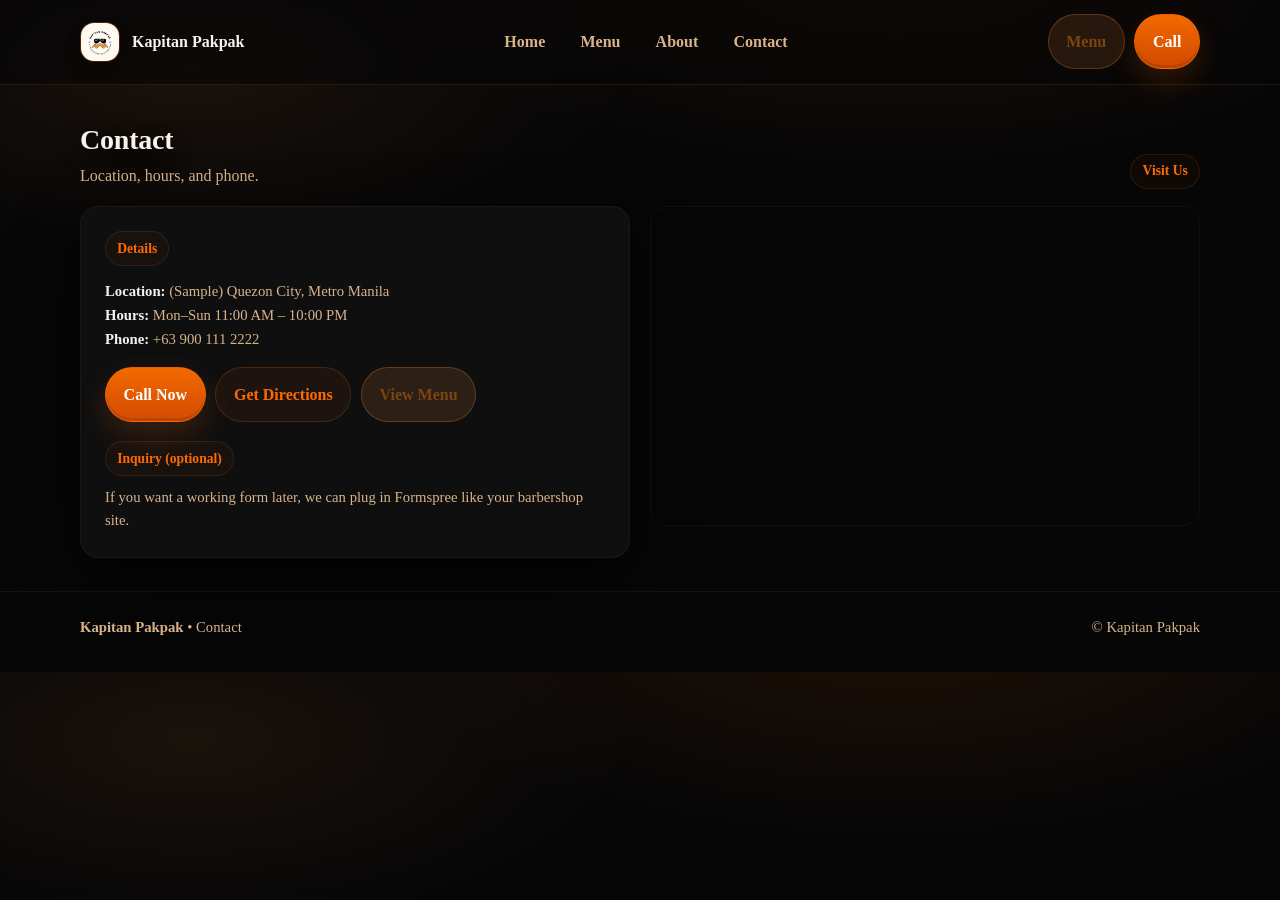
<file: contact.html>
<!doctype html>
<html lang="en">
<head>
  <meta charset="utf-8" />
  <meta name="viewport" content="width=device-width,initial-scale=1" />
  <title>Contact | Kapitan Pakpak</title>
  <meta name="description" content="Location, hours, and phone for Kapitan Pakpak." />
  <link rel="stylesheet" href="assets/css/style.css" />
</head>
<body>

<header>
    <div class="container nav">
    <a class="brand" href="index.html">
    <img src="assets/img/kapitanpakpak_logo.jpg" alt="Kapitan Pakpak" class="logo" />
      <div>Kapitan Pakpak</div>
    </a>
    
    <nav class="navlinks">
      <a href="index.html">Home</a><a href="menu.html">Menu</a><a href="about.html">About</a><a href="contact.html">Contact</a>
    </nav>
    <div class="nav-actions">
      <a class="btn gold" href="menu.html">Menu</a>
      <a class="btn primary" href="tel:+639001112222">Call</a>
    </div>
  </div>
</header>

<main class="section">
  <div class="container">
    <div class="section-title">
      <div>
        <h2>Contact</h2>
        <p>Location, hours, and phone.</p>
      </div>
      <span class="pill">Visit Us</span>
    </div>

    <div class="split">
      <div class="card pad">
        <span class="pill">Details</span>
        <p class="small" style="margin:.9rem 0 0;">
          <b style="color:var(--text)">Location:</b> (Sample) Quezon City, Metro Manila<br>
          <b style="color:var(--text)">Hours:</b> Mon–Sun 11:00 AM – 10:00 PM<br>
          <b style="color:var(--text)">Phone:</b> +63 900 111 2222
        </p>

        <div style="margin-top:1rem; display:flex; gap:.6rem; flex-wrap:wrap;">
          <a class="btn primary" href="tel:+639001112222">Call Now</a>
          <a class="btn" href="https://maps.google.com/?q=Quezon+City" target="_blank" rel="noreferrer">Get Directions</a>
          <a class="btn gold" href="menu.html">View Menu</a>
        </div>

        <div style="margin-top:1.2rem;">
          <span class="pill">Inquiry (optional)</span>
          <p class="small" style="margin:.6rem 0 0;">If you want a working form later, we can plug in Formspree like your barbershop site.</p>
        </div>
      </div>

      <div>
        <iframe class="map"
          src="https://www.google.com/maps?q=Quezon%20City&output=embed"
          loading="lazy" referrerpolicy="no-referrer-when-downgrade"></iframe>
      </div>
    </div>

  </div>
</main>

<footer>
  <div class="container footer-grid">
    <div class="small"><b>Kapitan Pakpak</b> • Contact</div>
    <div class="small">© <span id="year"></span> Kapitan Pakpak</div>
  </div>
</footer>

<script src="assets/js/main.js"></script>
</body>
</html>
</file>
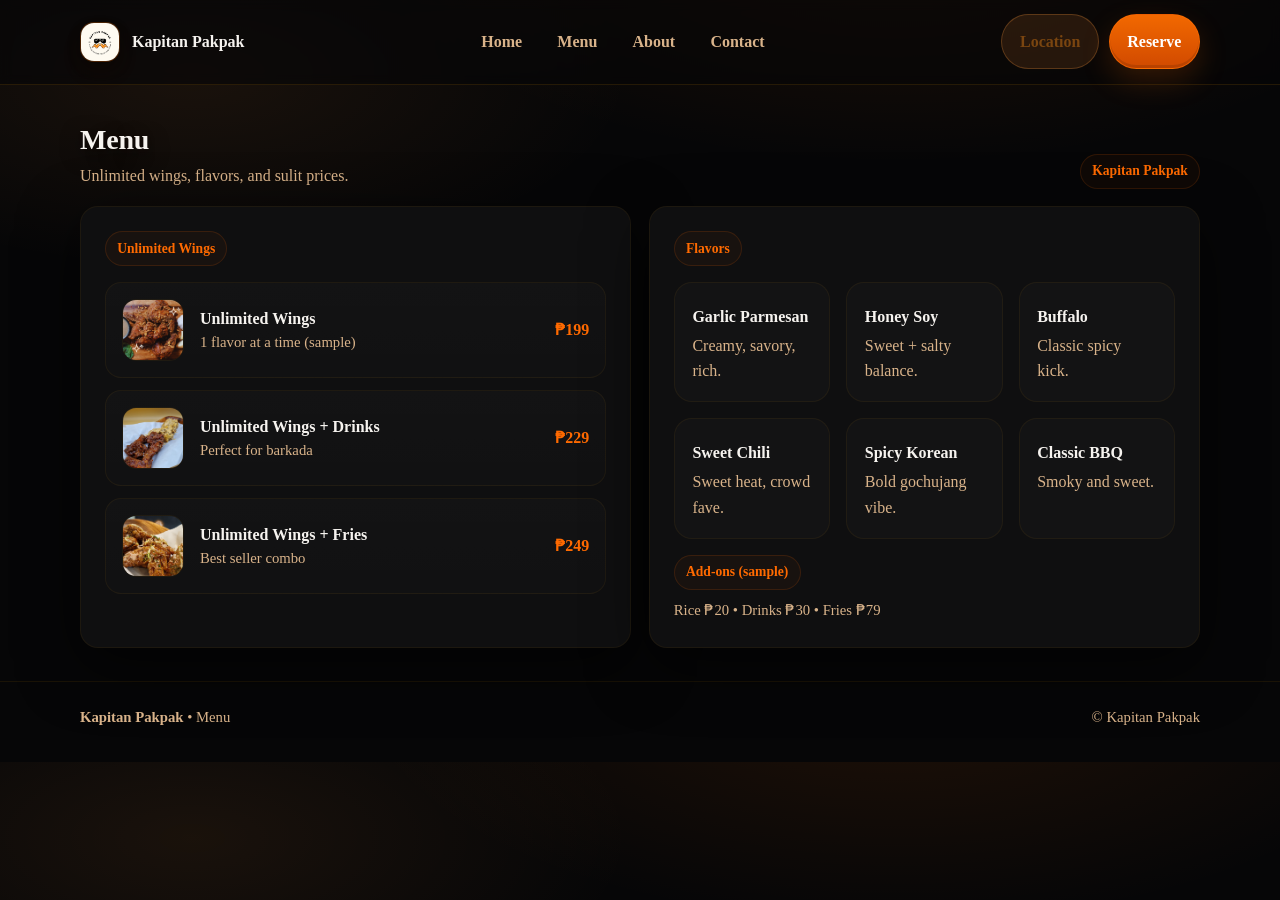
<file: menu.html>
<!doctype html>
<html lang="en">
<head>
  <meta charset="utf-8" />
  <meta name="viewport" content="width=device-width,initial-scale=1" />
  <title>Menu | Kapitan Pakpak</title>
  <meta name="description" content="Kapitan Pakpak menu: unlimited wings, flavors, and prices." />
  <link rel="stylesheet" href="assets/css/style.css" />
</head>
<body>

<header>
    <div class="container nav">
    <a class="brand" href="index.html">
    <img src="assets/img/kapitanpakpak_logo.jpg" alt="Kapitan Pakpak" class="logo" />
      <div>Kapitan Pakpak</div>
    </a>
    
    <nav class="navlinks">
      <a href="index.html">Home</a><a href="menu.html">Menu</a><a href="about.html">About</a><a href="contact.html">Contact</a>
    </nav>
    <div class="nav-actions">
      <a class="btn gold" href="contact.html">Location</a>
      <a class="btn primary" href="contact.html">Reserve</a>
    </div>
  </div>
</header>

<main class="section">
  <div class="container">

    <div class="section-title">
      <div>
        <h2>Menu</h2>
        <p>Unlimited wings, flavors, and sulit prices.</p>
      </div>
      <span class="pill">Kapitan Pakpak</span>
    </div>

    <div class="menu-grid">
      <div class="card pad">
        <span class="pill">Unlimited Wings</span>

        <div style="margin-top:1rem; display:flex; flex-direction:column; gap:.75rem;">
          <div class="menu-item">
            <img src="assets/img/wings1.jpg" alt="Unlimited wings" />
            <div>
              <b>Unlimited Wings</b>
              <span>1 flavor at a time (sample)</span>
            </div>
            <div class="price">₱199</div>
          </div>

          <div class="menu-item">
            <img src="assets/img/wings2.jpg" alt="Unli wings plus" />
            <div>
              <b>Unlimited Wings + Drinks</b>
              <span>Perfect for barkada</span>
            </div>
            <div class="price">₱229</div>
          </div>

          <div class="menu-item">
            <img src="assets/img/wings3.jpg" alt="Wings and fries" />
            <div>
              <b>Unlimited Wings + Fries</b>
              <span>Best seller combo</span>
            </div>
            <div class="price">₱249</div>
          </div>
        </div>
      </div>

      <div class="card pad">
        <span class="pill">Flavors</span>

        <div class="grid-3" style="margin-top:1rem;">
          <div class="flavor"><h4>Garlic Parmesan</h4><p>Creamy, savory, rich.</p></div>
          <div class="flavor"><h4>Honey Soy</h4><p>Sweet + salty balance.</p></div>
          <div class="flavor"><h4>Buffalo</h4><p>Classic spicy kick.</p></div>
          <div class="flavor"><h4>Sweet Chili</h4><p>Sweet heat, crowd fave.</p></div>
          <div class="flavor"><h4>Spicy Korean</h4><p>Bold gochujang vibe.</p></div>
          <div class="flavor"><h4>Classic BBQ</h4><p>Smoky and sweet.</p></div>
        </div>

        <div style="margin-top:1rem;">
          <span class="pill">Add-ons (sample)</span>
          <div class="small" style="margin-top:.6rem;">
            Rice ₱20 • Drinks ₱30 • Fries ₱79
          </div>
        </div>
      </div>
    </div>

  </div>
</main>

<footer>
  <div class="container footer-grid">
    <div class="small"><b>Kapitan Pakpak</b> • Menu</div>
    <div class="small">© <span id="year"></span> Kapitan Pakpak</div>
  </div>
</footer>

<script src="assets/js/main.js"></script>
</body>
</html>
</file>
<file: assets/css/style.css>
:root{
  --bg:#060607;
  --paper:#0f0f10;
  --text:#f6f3ef;
  --muted:#d9b38a;
  --line:rgba(255,165,0,.06);
  --accent:#ff6a00;   /* orange */
  --accent2:#ff9f3a;  /* warm orange */
  --shadow: 0 18px 60px rgba(0,0,0,.6);
  --radius:18px;
  --max:1120px;
}

*{box-sizing:border-box}
html,body{margin:0;padding:0}
body{
  background: radial-gradient(900px 400px at 70% -10%, rgba(255,110,0,.10), transparent 60%),
              radial-gradient(800px 350px at 15% 10%, rgba(255,150,60,.08), transparent 55%),
              var(--bg);
  color:var(--text);
  font-family: ui-serif, Georgia, "Times New Roman", serif;
  line-height:1.6;
}
a{color:inherit;text-decoration:none}
img{max-width:100%;display:block}
.container{width:min(var(--max),92vw);margin:0 auto}

h1,h2,h3{
  font-family: ui-serif, Georgia, "Times New Roman", serif;
  letter-spacing:-.2px;
  color:var(--text);
  text-shadow:0 6px 20px rgba(0,0,0,.72), 0 0 10px rgba(255,110,0,.03);
}
.small{font-size:.92rem;color:var(--muted)}

.btn{
  display:inline-flex;align-items:center;justify-content:center;
  gap:.55rem;
  padding:.85rem 1.1rem;
  border-radius:999px;
  border:1px solid rgba(255,110,0,.20);
  background: rgba(255,110,0,.06);
  color:var(--accent);
  font-weight:700;
  transition:.18s ease;
}
.btn:hover{transform:translateY(-1px);background:rgba(255,110,0,.10)}
.btn.primary{
  background: linear-gradient(180deg, rgba(255,110,0,.95), rgba(255,90,0,.82));
  color:#fff;
  border-color:rgba(255,110,0,.55);
  box-shadow: 0 12px 30px rgba(255,110,0,.18), inset 0 -3px rgba(0,0,0,.12);
}
.btn.gold{
  background: rgba(255,150,60,.12);
  border-color:rgba(255,150,60,.25);
  color:#7a4510;
}
.pill{
  display:inline-block;
  padding:.35rem .7rem;
  border-radius:999px;
  border:1px solid rgba(255,110,0,.14);
  background: rgba(255,110,0,.04);
  color:var(--accent);
  font-weight:700;
  font-size:.85rem;
}

header{
  position:sticky;top:0;z-index:50;
  background: rgba(6,6,7,.6);
  backdrop-filter: blur(6px);
  border-bottom:1px solid rgba(255,165,0,.12);
}
.nav{
  display:flex;align-items:center;justify-content:space-between;
  padding:.9rem 0;
}
.brand{
  display:flex;align-items:center;gap:.75rem;
  font-weight:900;
}
.logo{
  width:40px;height:40px;border-radius:14px;
  display:grid;place-items:center;
  background: rgba(255,110,0,.10);
  border:1px solid rgba(255,110,0,.18);
  color:var(--accent);
  box-shadow: 0 12px 30px rgba(255,110,0,.04), 0 6px 12px rgba(0,0,0,.45);
}
.navlinks{display:flex;gap:1rem;align-items:center}
.navlinks a{
  padding:.45rem .6rem;
  border-radius:12px;
  color:var(--muted);
  font-weight:700;
}
.navlinks a:hover{background:rgba(255,255,255,.03);color:var(--text)}
.nav-actions{display:flex;gap:.6rem;align-items:center}

.section{padding:2.1rem 0}
.card{
  background: var(--paper);
  border:1px solid var(--line);
  border-radius: var(--radius);
  box-shadow: var(--shadow);
  overflow:hidden;
}
.pad{padding:1.5rem}

.hero{
  padding:1.8rem 0 1.1rem;
}
.hero-grid{
  display:grid;
  grid-template-columns: 1.15fr .85fr;
  gap:1.2rem;
  align-items:stretch;
}
.hero-card{
  position:relative;
  min-height: 460px;
}
.hero-card::before{
  content:"";
  position:absolute;
  right:6%;
  top:12%;
  width:240px;
  height:240px;
  border-radius:50%;
  background: radial-gradient(circle at 30% 30%, rgba(255,110,0,.95), rgba(255,150,60,.28) 40%, transparent 66%);
  filter: blur(36px);
  pointer-events:none;
  z-index:2;
}
.hero-card::after{
  content:"";
  position:absolute;
  right:-6%;
  bottom:-6%;
  width:420px;
  height:420px;
  border-radius:50%;
  background: radial-gradient(circle at 50% 50%, rgba(255,110,0,.6), rgba(255,110,0,.08) 40%, transparent 72%);
  filter: blur(90px);
  pointer-events:none;
  z-index:0;
}
.hero-bg{
  position:absolute;inset:0;
  background:
    linear-gradient(90deg, rgba(6,6,7,.92) 0%, rgba(6,6,7,.72) 52%, rgba(6,6,7,.35) 100%),
    url("../img/hero.jpg");
  background-size:cover;
  background-position:center;
  mix-blend-mode:normal;
  z-index:0;
}
.hero-content{
  position:relative;
  padding: 2rem;
  width:min(620px,92%);
  z-index:3;
}
.hero h1{margin:.8rem 0 .55rem;font-size:clamp(2.2rem,4vw,3.2rem);line-height:1.05;color:var(--text);text-shadow:0 6px 20px rgba(0,0,0,.72), 0 0 10px rgba(255,110,0,.03)}
.hero p{margin:0 0 1.1rem;color:var(--muted);max-width:55ch}
.hero .cta{display:flex;gap:.7rem;flex-wrap:wrap;margin-top:.2rem}

.thumb-row{
  display:grid;
  grid-template-columns: repeat(3, 1fr);
  gap:.7rem;
  margin-top:1.2rem;
}
.thumb{
  border-radius:16px;
  overflow:hidden;
  border:1px solid var(--line);
  height: 88px;
}
.thumb img{width:100%;height:100%;object-fit:cover}

.side{
  display:flex;flex-direction:column;gap:1.2rem;
}
.highlight{
  display:flex;gap:1rem;align-items:flex-start;
}
.icon{
  width:44px;height:44px;border-radius:14px;
  display:grid;place-items:center;
  background: rgba(255,150,60,.14);
  border:1px solid rgba(255,150,60,.24);
  color:#7a4510;
  flex:0 0 auto;
  box-shadow: 0 8px 20px rgba(0,0,0,.45);
}
.list{margin:.5rem 0 0;padding-left:1.1rem;color:var(--muted)}
.list li{margin:.35rem 0}

.section-title{
  display:flex;align-items:end;justify-content:space-between;
  gap:1rem;margin-bottom:1.1rem;
}
.section-title h2{margin:0;font-size:1.75rem}
.section-title p{margin:0;color:var(--muted)}

.menu-grid{
  display:grid;
  grid-template-columns: 1fr 1fr;
  gap:1.1rem;
}
.menu-item{
  display:flex;gap:1rem;align-items:center;
  padding:1rem;border-radius:16px;
  border:1px solid var(--line);
  background: linear-gradient(180deg, rgba(255,255,255,.02), rgba(255,255,255,.01));
}
.menu-item img{
  width:62px;height:62px;border-radius:14px;object-fit:cover;
  border:1px solid var(--line);
}
.menu-item b{display:block}
.menu-item span{display:block;color:var(--muted);font-size:.92rem}
.price{
  margin-left:auto;
  font-weight:900;
  color:var(--accent);
}

.grid-3{
  display:grid;
  grid-template-columns: repeat(3,1fr);
  gap:1rem;
}
.flavor{
  border-radius:18px;
  border:1px solid var(--line);
  background: rgba(255,255,255,.02);
  padding:1.1rem;
}
.flavor h4{margin:.2rem 0 .2rem}
.flavor p{margin:0;color:var(--muted)}

.split{
  display:grid;
  grid-template-columns: 1fr 1fr;
  gap:1.2rem;
  align-items:stretch;
}
.about-img{
  min-height: 340px;
  background:
    linear-gradient(0deg, rgba(6,6,7,.30), rgba(6,6,7,.12)),
    url("../img/about.jpg");
  background-size:cover;
  background-position:center;
}

.form-grid{
  display:grid;
  grid-template-columns: 1fr 1fr;
  gap:1rem;
}
.input{display:flex;flex-direction:column;gap:.4rem}
label{font-weight:800;color:var(--muted);font-size:.92rem}
input,textarea{
  border-radius:14px;
  border:1px solid var(--line);
  padding:.9rem 1rem;
  background: rgba(255,255,255,.03);
  outline:none;
}
textarea{min-height:140px;resize:vertical}
input:focus,textarea:focus{border-color:rgba(255,110,0,.35)}
.full{grid-column:1/-1}

.map{
  width:100%;
  height:320px;
  border:0;
  border-radius: var(--radius);
  overflow:hidden;
  border:1px solid var(--line);
}

footer{
  border-top:1px solid rgba(255,165,0,.08);
  padding: 1.5rem 0 2rem;
}
.footer-grid{
  display:flex;justify-content:space-between;gap:1rem;flex-wrap:wrap;
}

@media (max-width: 920px){
  .hero-grid{grid-template-columns:1fr}
  .menu-grid{grid-template-columns:1fr}
  .grid-3{grid-template-columns:1fr}
  .split{grid-template-columns:1fr}
  .form-grid{grid-template-columns:1fr}
  .navlinks{display:none}
}
</file>
